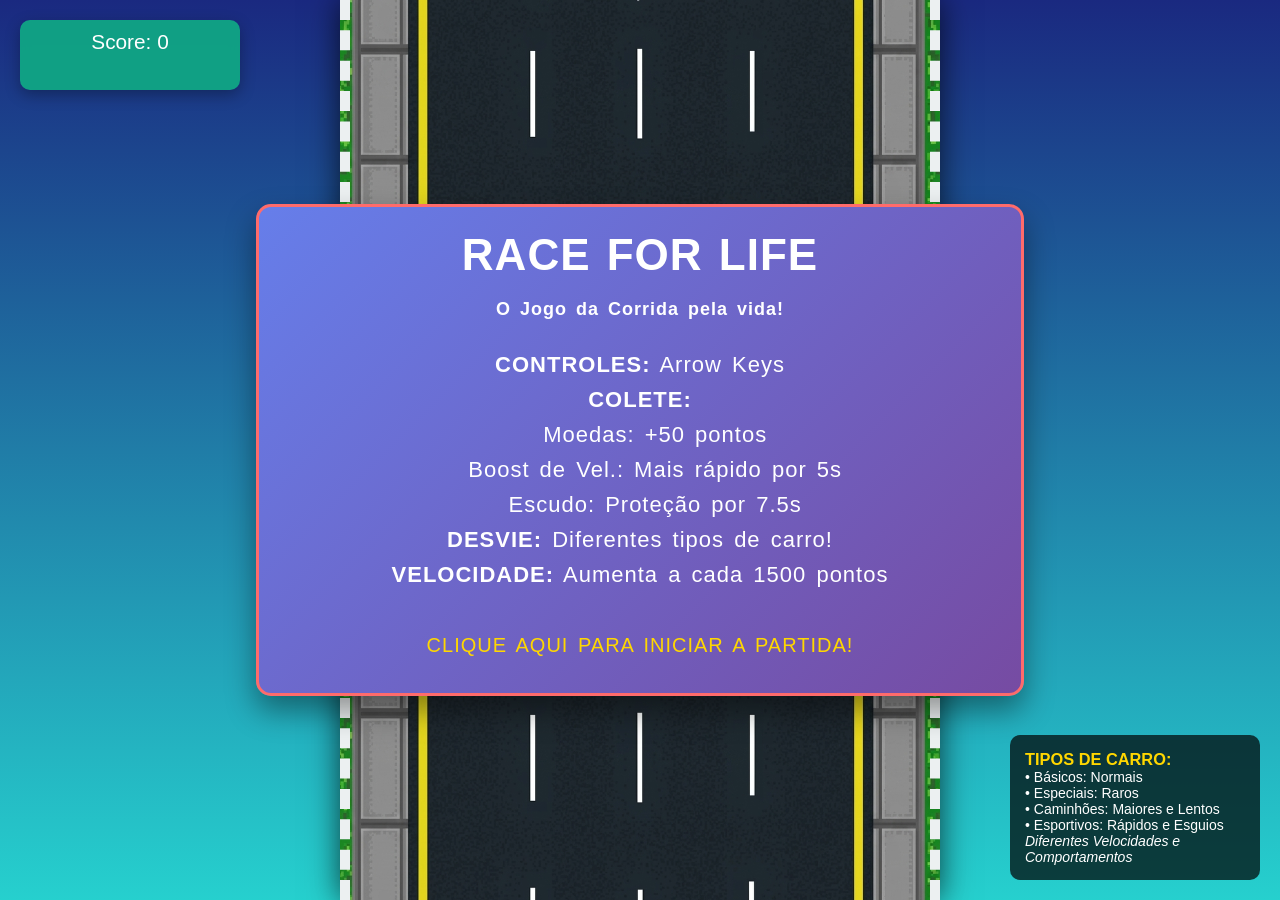
<file: gameplay.html>
<!DOCTYPE html>
<html lang="en">
<head>
    <meta charset="UTF-8">
    <meta name="viewport" content="width=device-width, initial-scale=1.0">
    <title>RACE FOR LIFE</title>
    <link rel="stylesheet" type="text/css" href="style.css">
    <style>
        body {
            margin: 0;
            padding: 0;
            overflow: hidden;
            font-family: 'Arial', sans-serif;
        }
        .instructions {
            position: absolute;
            bottom: 20px;
            right: 20px;
            background: rgba(0, 0, 0, 0.7);
            color: white;
            padding: 15px;
            border-radius: 10px;
            font-size: 14px;
            max-width: 250px;
            z-index: 1000;
        }
        .instructions h3 {
            margin-top: 0;
            color: #ffd700;
        }
    </style>
</head>
<body>
    <div class="carGame">
        <div class="score">
            Score: 0
        </div>
        <div class="startScreen">
            <h1>RACE FOR LIFE</h1>
            <p style="font-size: 18px; margin: 20px 0;">
                <strong>O Jogo da Corrida pela vida!</strong>
            </p>
            <p>
                <strong>CONTROLES:</strong> Arrow Keys<br>
                <strong>COLETE:</strong><br>
                &nbsp;&nbsp; Moedas: +50 pontos<br>
                &nbsp;&nbsp; Boost de Vel.: Mais rápido por 5s<br>
                &nbsp;&nbsp; Escudo: Proteção por 7.5s<br>
                <strong>DESVIE:</strong> Diferentes tipos de carro!<br>
                <strong>VELOCIDADE:</strong> Aumenta a cada 1500 pontos<br>
                <br>
                <span style="color: #ffd700; font-size: 20px;">CLIQUE AQUI PARA INICIAR A PARTIDA!</span>
            </p>
        </div>
        <div class="gameArea"></div>
    </div>
    
    <div class="instructions">
        <h3> TIPOS DE CARRO:</h3>
        <p>• Básicos: Normais</p>
        <p>• Especiais: Raros</p>
        <p>•  Caminhões: Maiores e Lentos</p>
        <p>•  Esportivos: Rápidos e Esguios</p>
        <p><em>Diferentes Velocidades e Comportamentos</em></p>
    </div>
    
    <script src="script.js"></script>
</body>
</html>
</file>
<file: style.css>
/* Animações para os efeitos climáticos */
@keyframes rainFall {
    0% {
        transform: translateY(-100%);
    }
    100% {
        transform: translateY(100vh);
    }
}

@keyframes snowFall {
    0% {
        transform: translateY(-100%) rotate(0deg);
    }
    100% {
        transform: translateY(100vh) rotate(360deg);
    }
}

@keyframes leafFall {
    0% {
        transform: translateY(-100%) rotate(0deg);
    }
    100% {
        transform: translateY(100vh) rotate(360deg);
    }
}

/* Notificação de mudança de pista */
.trackNotification {
    position: fixed;
    top: 50%;
    left: 50%;
    transform: translate(-50%, -50%);
    background: linear-gradient(135deg, rgba(0,0,0,0.9), rgba(0,0,0,0.8));
    color: white;
    padding: 20px 40px;
    border-radius: 50px;
    font-size: 24px;
    font-weight: bold;
    z-index: 1000;
    opacity: 0;
    transition: all 0.5s ease;
    backdrop-filter: blur(10px);
    border: 2px solid rgba(255,255,255,0.3);
    box-shadow: 0 0 30px rgba(0,0,0,0.5);
    pointer-events: none;
}

.trackNotification.show {
    opacity: 1;
    transform: translate(-50%, -50%) scale(1.1);
}

.notificationContent {
    display: flex;
    align-items: center;
    gap: 15px;
}

.trackIcon {
    font-size: 32px;
}

.nextTrackInfo {
    position: absolute;
    bottom: 20px;
    right: 20px;
    background: rgba(0,0,0,0.8);
    color: gold;
    padding: 10px 15px;
    border-radius: 10px;
    font-size: 14px;
    font-weight: bold;
    z-index: 100;
    animation: pulse 1s infinite;
    border-left: 4px solid gold;
    pointer-events: none;
}
*{
    margin:0;
    padding:0;
    box-sizing: border-box;
}
.hide{
    display:none;
}
.car{
    height:100px;
    border-radius: 10px;
    width:60px;
    position:absolute;
    background:url('assets/player_car.png');
    background-repeat: no-repeat;
    background-size: 60px 100px;
    z-index: 10;
    filter: drop-shadow(2px 2px 5px rgba(0,0,0,0.5));
}
.carGame{
    width:100%;
    height:100vh;
    background: linear-gradient(to bottom, #1a2980, #26d0ce);
    display: flex;
    justify-content: center;
    align-items: center;
    overflow: hidden;
}

.gameArea{
    height:100vh;
    width:600px;
    margin:auto;
    position:relative;
    overflow:hidden;
    border-right:10px dashed #ecf0f1;
    border-left:10px dashed #ecf0f1;
    box-shadow: 0 0 30px rgba(0,0,0,0.7);
    /* IMAGEM DA PISTA CONFIGURADA DIRETAMENTE NO CSS */
    background-image: url('pista.png');
    background-repeat: repeat-y;
    background-position: center top;
    background-size: 600px auto;
}

.enemy{
    height:100px;
    border-radius: 10px;
    width:60px;
    position:absolute;
    background-repeat: no-repeat;
    background-size: 60px 100px;
    z-index: 5;
    filter: drop-shadow(2px 2px 5px rgba(0,0,0,0.5));
}

.enemy.red{
    background-image: url('assets/enemy_red.png');
    background-color: transparent;
}
.enemy.blue{
    background-image: url('assets/enemy_blue.png');
    background-color: transparent;
}
.enemy.green{
    background-image: url('assets/enemy_green.png');
    background-color: transparent;
}
.enemy.yellow{
    background-image: url('assets/enemy_yellow.png');
    background-color: transparent;
}
.enemy.purple{
    background-image: url('assets/enemy_purple.png');
    background-color: transparent;
}
.enemy.truck{
    background-image: url('assets/enemy_truck.png');
    background-color: transparent;
    height:120px;
    width:80px;
    background-size: 80px 120px;
}
.enemy.sports{
    background-image: url('assets/enemy_sports.png');
    background-color: transparent;
}

.score{
    position:absolute;
    top:20px;
    left:20px;
    background: rgba(16, 172, 132, 0.9);
    height:70px;
    width:220px;
    text-align:center;
    font-size: 1.3em;
    color:white;
    font-family: 'Arial', sans-serif;
    box-shadow: 0 5px 15px rgba(0,0,0,0.3);
    border-radius: 10px;
    padding: 10px;
    z-index: 100;
    backdrop-filter: blur(5px);
}
.startScreen{
    position:absolute;
    top:50%;
    left:50%;
    background: linear-gradient(135deg, #667eea 0%, #764ba2 100%);
    transform:translate(-50%,-50%);
    color:white;
    z-index: 100;
    text-align:center;
    border:3px solid #ff6b6b;
    padding:30px;
    margin:auto;
    width:60%;
    cursor: pointer;
    font-family: 'Arial', sans-serif;
    letter-spacing: 1px;
    font-size: 22px;
    word-spacing: 3px;
    line-height: 35px;
    border-radius: 15px;
    box-shadow: 0 15px 30px rgba(0,0,0,0.4);
    transition: transform 0.3s;
}
.startScreen:hover{
    transform:translate(-50%,-50%) scale(1.05);
}
.coin{
    height:35px;
    width:35px;
    background:url('assets/coin.png');
    background-size: 35px 35px;
    position:absolute;
    border-radius:50%;
    animation: spin 2s linear infinite;
    z-index: 6;
    filter: drop-shadow(0 0 5px gold);
}
@keyframes spin {
    0% { transform: rotate(0deg); }
    100% { transform: rotate(360deg); }
}
.speedBoost{
    height:35px;
    width:35px;
    background:url('assets/boost.png');
    background-size: 35px 35px;
    position:absolute;
    border-radius:5px;
    animation: pulse 1s infinite;
    z-index: 6;
    filter: drop-shadow(0 0 5px #00ff00);
}
@keyframes pulse {
    0% { transform: scale(1); opacity: 1; }
    50% { transform: scale(1.2); opacity: 0.8; }
    100% { transform: scale(1); opacity: 1; }
}
.shield{
    height:35px;
    width:35px;
    background:url('assets/shield.png');
    background-size: 35px 35px;
    position:absolute;
    border-radius:5px;
    animation: float 3s ease-in-out infinite;
    z-index: 6;
    filter: drop-shadow(0 0 5px cyan);
}
@keyframes float {
    0%, 100% { transform: translateY(0px); }
    50% { transform: translateY(-10px); }
}
.shieldActive {
    animation: shieldPulse 1s infinite;
    border: 3px solid cyan;
}
@keyframes shieldPulse {
    0% { box-shadow: 0 0 5px cyan; }
    50% { box-shadow: 0 0 20px cyan; }
    100% { box-shadow: 0 0 5px cyan; }
}
.boostActive {
    animation: boostPulse 0.5s infinite;
}
@keyframes boostPulse {
    0% { filter: hue-rotate(0deg) brightness(1.2); }
    100% { filter: hue-rotate(360deg) brightness(1.2); }
}
.nitroEffect {
    position: absolute;
    width: 30px;
    height: 15px;
    background: linear-gradient(to right, #ff0000, #ffff00);
    border-radius: 0 50% 50% 0;
    opacity: 0.7;
    animation: nitroFlash 0.2s infinite;
}
@keyframes nitroFlash {
    0%, 100% { opacity: 0.7; }
    50% { opacity: 1; }
}
</file>
